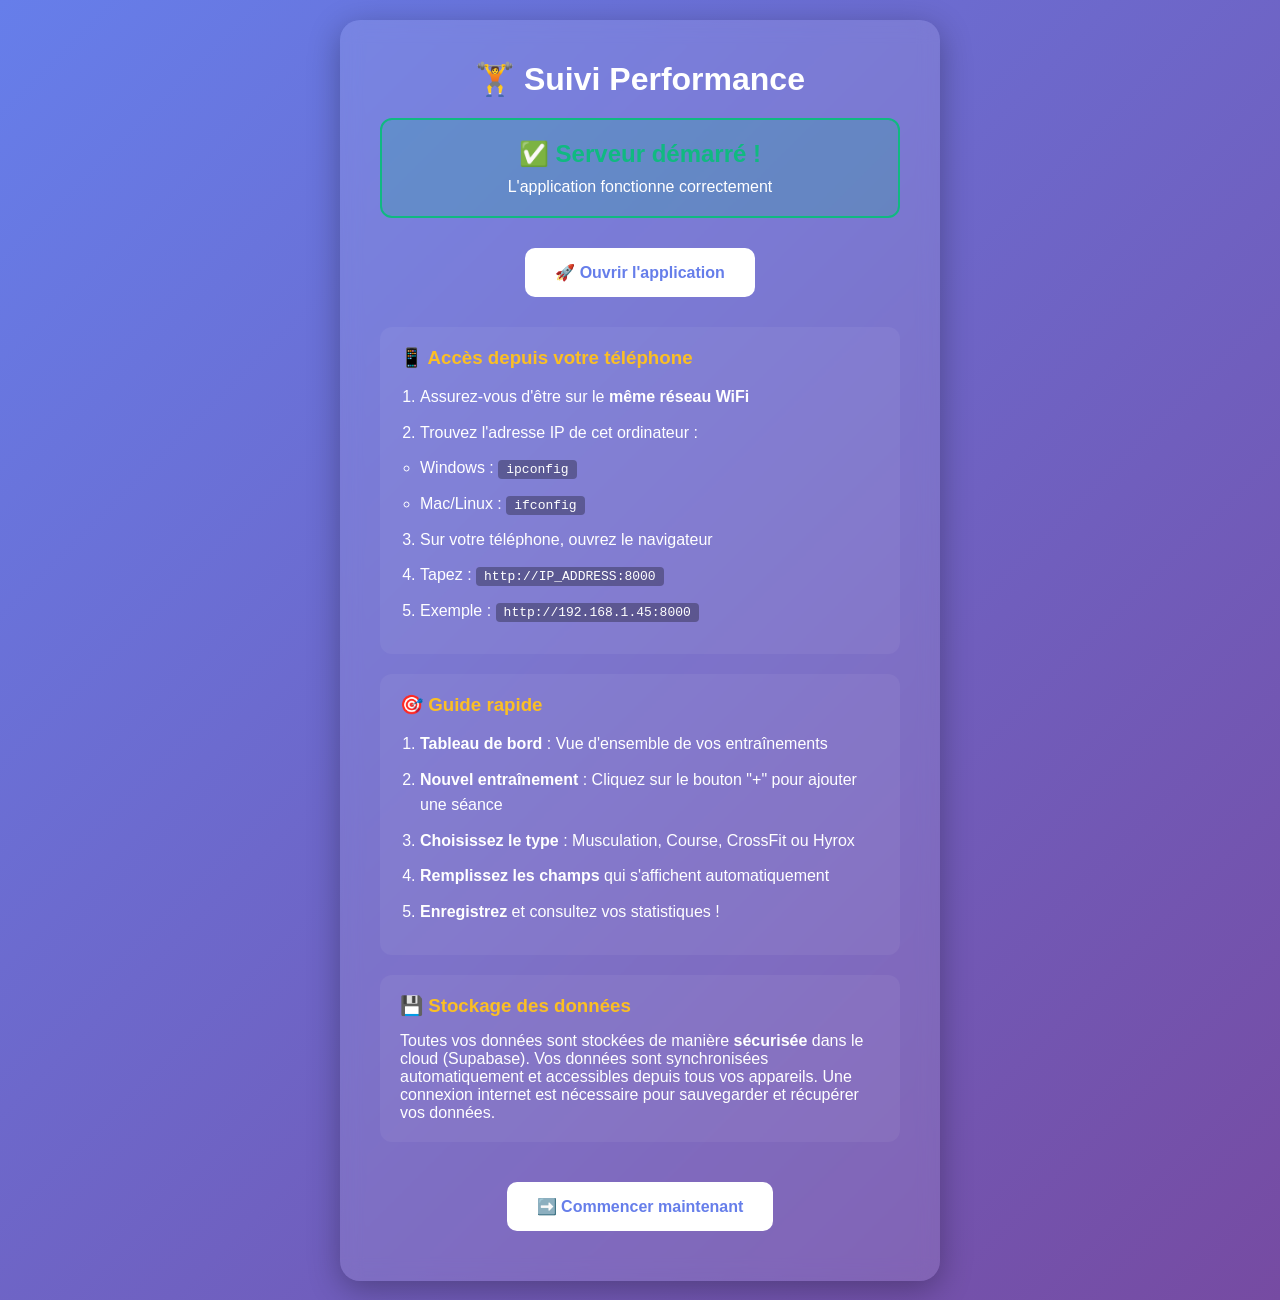
<file: aide.html>
<!DOCTYPE html>
<html lang="fr">
<head>
    <meta charset="UTF-8">
    <meta name="viewport" content="width=device-width, initial-scale=1.0">
    <title>Aide - Suivi Performance</title>
    <style>
        * {
            margin: 0;
            padding: 0;
            box-sizing: border-box;
        }
        body {
            font-family: -apple-system, BlinkMacSystemFont, 'Segoe UI', Roboto, sans-serif;
            background: linear-gradient(135deg, #667eea 0%, #764ba2 100%);
            color: white;
            min-height: 100vh;
            padding: 20px;
            display: flex;
            align-items: center;
            justify-content: center;
        }
        .container {
            max-width: 600px;
            background: rgba(255, 255, 255, 0.1);
            backdrop-filter: blur(10px);
            border-radius: 20px;
            padding: 40px;
            box-shadow: 0 8px 32px rgba(0, 0, 0, 0.3);
        }
        h1 {
            font-size: 32px;
            margin-bottom: 20px;
            text-align: center;
        }
        .status {
            background: rgba(16, 185, 129, 0.2);
            border: 2px solid #10b981;
            border-radius: 12px;
            padding: 20px;
            margin: 20px 0;
            text-align: center;
        }
        .status h2 {
            color: #10b981;
            margin-bottom: 10px;
        }
        .btn {
            display: inline-block;
            background: white;
            color: #667eea;
            padding: 15px 30px;
            border-radius: 10px;
            text-decoration: none;
            font-weight: 600;
            margin: 10px;
            transition: transform 0.2s;
        }
        .btn:hover {
            transform: scale(1.05);
        }
        .instructions {
            background: rgba(255, 255, 255, 0.05);
            border-radius: 12px;
            padding: 20px;
            margin: 20px 0;
        }
        .instructions h3 {
            margin-bottom: 15px;
            color: #fbbf24;
        }
        .instructions ol {
            margin-left: 20px;
        }
        .instructions li {
            margin: 10px 0;
            line-height: 1.6;
        }
        code {
            background: rgba(0, 0, 0, 0.3);
            padding: 2px 8px;
            border-radius: 4px;
            font-family: monospace;
        }
        .center {
            text-align: center;
        }
    </style>
</head>
<body>
    <div class="container">
        <h1>🏋️ Suivi Performance</h1>

        <div class="status">
            <h2>✅ Serveur démarré !</h2>
            <p>L'application fonctionne correctement</p>
        </div>

        <div class="center">
            <a href="/" class="btn">🚀 Ouvrir l'application</a>
        </div>

        <div class="instructions">
            <h3>📱 Accès depuis votre téléphone</h3>
            <ol>
                <li>Assurez-vous d'être sur le <strong>même réseau WiFi</strong></li>
                <li>Trouvez l'adresse IP de cet ordinateur :
                    <ul style="margin: 10px 0;">
                        <li>Windows : <code>ipconfig</code></li>
                        <li>Mac/Linux : <code>ifconfig</code></li>
                    </ul>
                </li>
                <li>Sur votre téléphone, ouvrez le navigateur</li>
                <li>Tapez : <code>http://IP_ADDRESS:8000</code></li>
                <li>Exemple : <code>http://192.168.1.45:8000</code></li>
            </ol>
        </div>

        <div class="instructions">
            <h3>🎯 Guide rapide</h3>
            <ol>
                <li><strong>Tableau de bord</strong> : Vue d'ensemble de vos entraînements</li>
                <li><strong>Nouvel entraînement</strong> : Cliquez sur le bouton "+" pour ajouter une séance</li>
                <li><strong>Choisissez le type</strong> : Musculation, Course, CrossFit ou Hyrox</li>
                <li><strong>Remplissez les champs</strong> qui s'affichent automatiquement</li>
                <li><strong>Enregistrez</strong> et consultez vos statistiques !</li>
            </ol>
        </div>

        <div class="instructions">
            <h3>💾 Stockage des données</h3>
            <p>Toutes vos données sont stockées de manière <strong>sécurisée</strong> dans le cloud (Supabase).
            Vos données sont synchronisées automatiquement et accessibles depuis tous vos appareils.
            Une connexion internet est nécessaire pour sauvegarder et récupérer vos données.</p>
        </div>

        <div class="center" style="margin-top: 30px;">
            <a href="/" class="btn">➡️ Commencer maintenant</a>
        </div>
    </div>

    <script>
        // Auto-redirect après 5 secondes
        setTimeout(() => {
            const urlParams = new URLSearchParams(window.location.search);
            if (!urlParams.has('noredirect')) {
                window.location.href = '/';
            }
        }, 10000);
    </script>
</body>
</html>
</file>
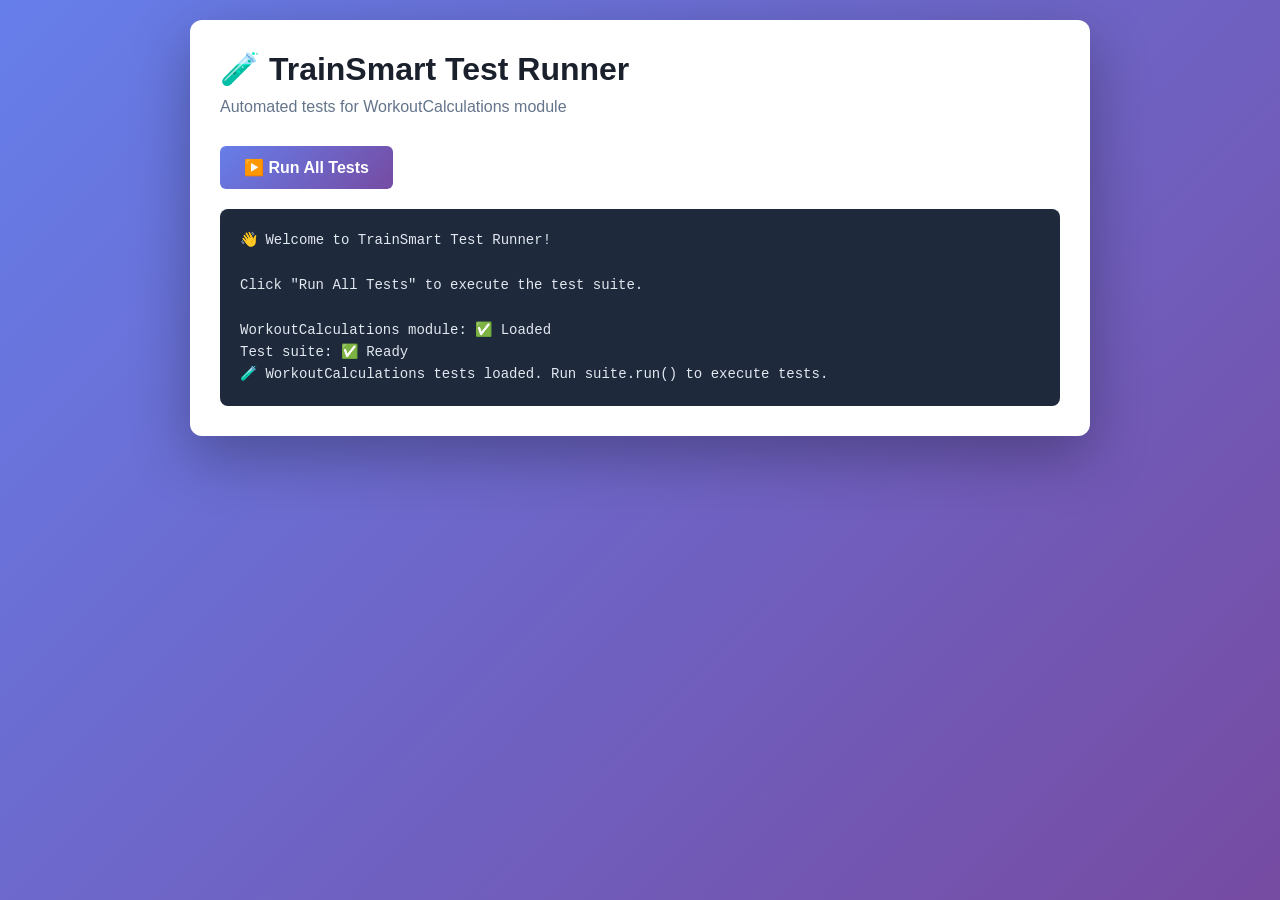
<file: tests/test-runner.html>
<!DOCTYPE html>
<html lang="fr">
<head>
    <meta charset="UTF-8">
    <meta name="viewport" content="width=device-width, initial-scale=1.0">
    <title>TrainSmart - Test Runner</title>
    <style>
        * {
            margin: 0;
            padding: 0;
            box-sizing: border-box;
        }

        body {
            font-family: 'Inter', -apple-system, BlinkMacSystemFont, 'Segoe UI', sans-serif;
            background: linear-gradient(135deg, #667eea 0%, #764ba2 100%);
            min-height: 100vh;
            padding: 20px;
        }

        .container {
            max-width: 900px;
            margin: 0 auto;
            background: white;
            border-radius: 12px;
            padding: 30px;
            box-shadow: 0 20px 60px rgba(0,0,0,0.3);
        }

        h1 {
            color: #1a202c;
            margin-bottom: 10px;
        }

        .subtitle {
            color: #64748b;
            margin-bottom: 30px;
        }

        button {
            background: linear-gradient(135deg, #667eea 0%, #764ba2 100%);
            color: white;
            border: none;
            padding: 12px 24px;
            border-radius: 6px;
            font-size: 16px;
            font-weight: 600;
            cursor: pointer;
            transition: transform 0.2s;
        }

        button:hover {
            transform: translateY(-2px);
        }

        button:active {
            transform: translateY(0);
        }

        #output {
            background: #1e293b;
            color: #e2e8f0;
            padding: 20px;
            border-radius: 8px;
            margin-top: 20px;
            font-family: 'Monaco', 'Menlo', 'Courier New', monospace;
            font-size: 14px;
            line-height: 1.6;
            max-height: 600px;
            overflow-y: auto;
            white-space: pre-wrap;
            word-wrap: break-word;
        }

        .stats {
            display: grid;
            grid-template-columns: repeat(auto-fit, minmax(200px, 1fr));
            gap: 15px;
            margin-top: 20px;
        }

        .stat-card {
            background: #f8fafc;
            padding: 20px;
            border-radius: 8px;
            border-left: 4px solid #6366f1;
        }

        .stat-label {
            color: #64748b;
            font-size: 14px;
            margin-bottom: 5px;
        }

        .stat-value {
            color: #1a202c;
            font-size: 28px;
            font-weight: 700;
        }

        .stat-card.passed {
            border-left-color: #10b981;
        }

        .stat-card.failed {
            border-left-color: #ef4444;
        }

        .hidden {
            display: none;
        }

        .loading {
            text-align: center;
            padding: 40px;
            color: #64748b;
        }
    </style>
</head>
<body>
    <div class="container">
        <h1>🧪 TrainSmart Test Runner</h1>
        <p class="subtitle">Automated tests for WorkoutCalculations module</p>

        <button id="runTests">▶️ Run All Tests</button>

        <div id="stats" class="stats hidden">
            <div class="stat-card">
                <div class="stat-label">Total Tests</div>
                <div class="stat-value" id="totalTests">0</div>
            </div>
            <div class="stat-card passed">
                <div class="stat-label">Passed</div>
                <div class="stat-value" id="passedTests">0</div>
            </div>
            <div class="stat-card failed">
                <div class="stat-label">Failed</div>
                <div class="stat-value" id="failedTests">0</div>
            </div>
        </div>

        <div id="output"></div>
    </div>

    <!-- Load dependencies -->
    <script src="../constants.js"></script>
    <script src="../calculations.js"></script>
    <script src="workout-calculations.test.js"></script>

    <script>
        const output = document.getElementById('output');
        const statsDiv = document.getElementById('stats');
        const runButton = document.getElementById('runTests');

        // Intercept console.log and console.error
        const originalLog = console.log;
        const originalError = console.error;

        console.log = function(...args) {
            originalLog.apply(console, args);
            const message = args.join(' ');
            output.textContent += message + '\n';
        };

        console.error = function(...args) {
            originalError.apply(console, args);
            const message = args.join(' ');
            output.textContent += message + '\n';
        };

        runButton.addEventListener('click', async () => {
            // Clear output
            output.textContent = '';
            statsDiv.classList.add('hidden');
            runButton.disabled = true;
            runButton.textContent = '⏳ Running tests...';

            // Run tests
            try {
                const results = await suite.run();

                // Update stats
                document.getElementById('totalTests').textContent = results.total;
                document.getElementById('passedTests').textContent = results.passed;
                document.getElementById('failedTests').textContent = results.failed;
                statsDiv.classList.remove('hidden');

                runButton.textContent = results.failed === 0 ? '✅ All tests passed!' : `❌ ${results.failed} test(s) failed`;
            } catch (error) {
                console.error('Error running tests:', error);
                runButton.textContent = '❌ Error running tests';
            } finally {
                runButton.disabled = false;
                setTimeout(() => {
                    runButton.textContent = '▶️ Run All Tests';
                }, 3000);
            }
        });

        // Welcome message
        output.textContent = '👋 Welcome to TrainSmart Test Runner!\n\nClick "Run All Tests" to execute the test suite.\n\n' +
                           `WorkoutCalculations module: ${typeof WorkoutCalculations !== 'undefined' ? '✅ Loaded' : '❌ Not loaded'}\n` +
                           `Test suite: ${typeof suite !== 'undefined' ? '✅ Ready' : '❌ Not ready'}\n`;
    </script>
</body>
</html>
</file>
